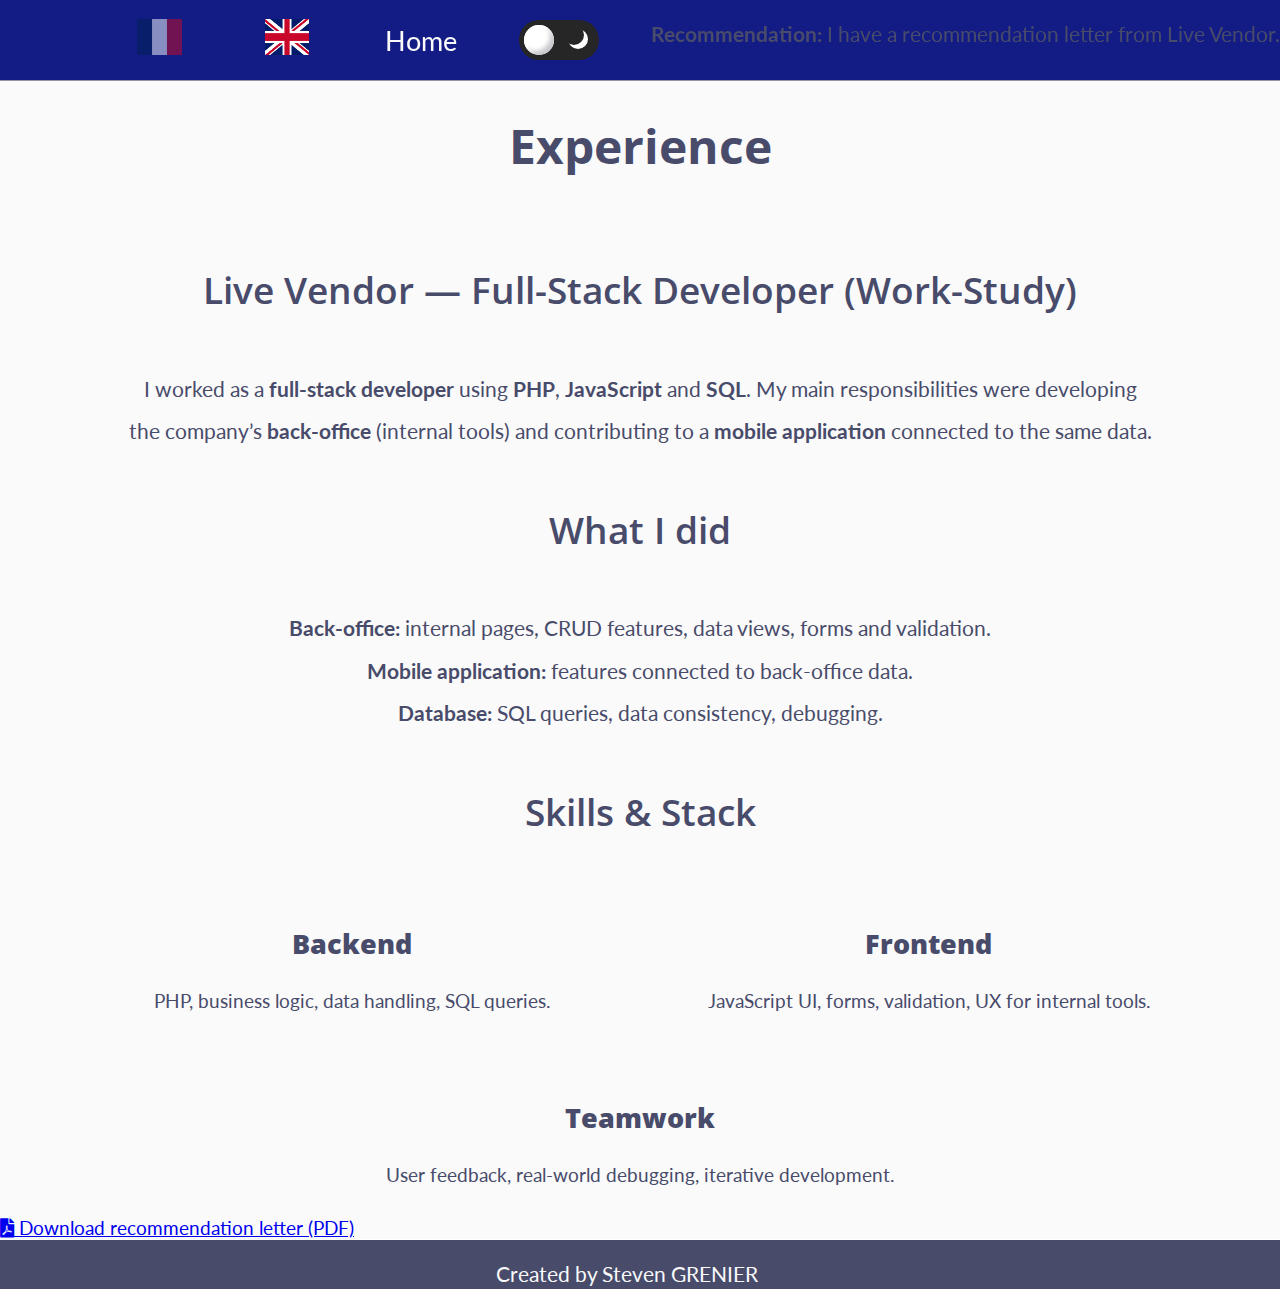
<file: stage_en.html>
<!DOCTYPE html>
<html lang="en">

<head>
    <meta charset="UTF-8">
    <meta http-equiv="X-UA-Compatible" content="IE=edge,chrome=1">
    <meta name="viewport" content="width=device-width,initial-scale=1">
    <title>Steven Grenier | Experience</title>

    <link rel="shortcut icon" href="favicon.ico" type="image/vnd.microsoft.icon">
    <link rel="stylesheet" href="styles.css" type="text/css">
    <link rel="stylesheet" href="style2.css" type="text/css">
    <link rel="stylesheet" href="all.min.css" type="text/css">

    <link rel="preconnect" href="https://fonts.googleapis.com">
    <link rel="preconnect" href="https://fonts.gstatic.com" crossorigin>
    <link href="https://fonts.googleapis.com/css2?family=Lato&family=Open+Sans:wght@400;600;700&display=swap"
          rel="stylesheet">
</head>

<body>

<header>
    <nav>
        <ul class="menu">
            <li class="item">
                <a href="stage_fr.html">
                    <img src="./images/français.png" width="60" height="60" style="opacity:0.5;" alt="French">
                </a>
            </li>
            <li class="item">
                <a href="stage_en.html">
                    <img src="./images/anglais.png" width="60" height="60" alt="English">
                </a>
            </li>

            <li class="item"><a href="index.html">Home</a></li>

            <li class="mode">
                <div class="switch">
                    <div class="flicker"></div>
                    <div class="moon"></div>
                </div>
            </li>

            <li class="toggle"><a href="#"><i class="fas fa-bars"></i></a></li>
        </ul>

        <p>
            <strong>Recommendation:</strong>
            I have a recommendation letter from Live Vendor.
        </p>
    </nav>
</header>

<main>
    <div class="Stage">
        <div class="biography">
            <h1>Experience</h1>
            <br>

            <h2>Live Vendor — Full-Stack Developer (Work-Study)</h2>

            <p>
                I worked as a <strong>full-stack developer</strong> using
                <strong>PHP</strong>, <strong>JavaScript</strong> and <strong>SQL</strong>.
                My main responsibilities were developing the company’s
                <strong>back-office</strong> (internal tools) and contributing to a
                <strong>mobile application</strong> connected to the same data.
            </p>

            <h2>What I did</h2>

            <p>
                <strong>Back-office:</strong> internal pages, CRUD features, data views,
                forms and validation.<br>
                <strong>Mobile application:</strong> features connected to back-office data.<br>
                <strong>Database:</strong> SQL queries, data consistency, debugging.
            </p>
        </div>

        <div class="wrapper">
            <h2>Skills & Stack</h2>

            <div class="block">
                <h3><strong>Backend</strong></h3>
                PHP, business logic, data handling, SQL queries.
            </div>

            <div class="block">
                <h3><strong>Frontend</strong></h3>
                JavaScript UI, forms, validation, UX for internal tools.
            </div>

            <div class="block">
                <h3><strong>Teamwork</strong></h3>
                User feedback, real-world debugging, iterative development.
            </div>
        </div>

        <div class="recommendation-btn-wrapper">
            <a href="recommendation/Lettre_Live_vendor.pdf"
               target="_blank"
               rel="noopener noreferrer"
               class="recommendation-btn">
                <i class="fas fa-file-pdf"></i>
                Download recommendation letter (PDF)
            </a>
        </div>
    </div>
</main>

<footer>
    <div>
        <p>Created by Steven GRENIER</p>
    </div>
</footer>

<script src="script.js"></script>
</body>
</html>
</file>
<file: styles.css>
/* General */
* {
	box-sizing: border-box;
}


html, body {
    margin: 0 auto;
    font-family: 'Lato', sans-serif;;
}

.drapeau {
    position: relative;
    float: left;
}

html {
    font-size: 16px;
	scroll-behavior: smooth;
}

body {
    z-index: 1;
    color: #484b6a;
    background-color: #fafafa;
    transition: 0.5s;
}


h1 {
    font-size: 2.1rem;
    font-weight: 700;
    text-align: center;
}

p {
    text-align: center;
}
h2 {
    font-size: 1.6rem;
    font-weight: 600;
}

h3 {
    font-size: 1.1rem;
    font-weight: 600;
}

h1, h2, h3 {
    color: #484b6a;
    font-family: 'Open Sans', sans-serif;
}

.dark h1, .dark h2, .dark h3{
    color: #eeeeee;
}




@media screen and (min-width: 768px) {
    h1 {
        font-size: 2.5rem;
    }
    h2 {
        font-size: 1.95rem;
    }
    h3 {
        font-size: 1.40rem;
    }
    p {
        font-size: 1.10rem;
    }
}

@media screen and (min-width: 1024px) {
    html {
        font-size: 1.2rem;
    }
}

/* Header */
header {
    position: sticky;
    z-index: 10;
    top: 0;
    background-color: #131c85;
    border-bottom: #9394a5 1px solid;
}

.dark header {
    background-color: #272727;
    border-bottom: #eeeeee 1px solid;
}

.dark header {
    background-color: #272727;
}


.logo {
    font-size: 2.5rem;
    color: #fafafa;
}

.dark .logo {
    color: #eeeeee;
}

nav {
    position: sticky;
    z-index: 2;
    padding: 0 1.5rem;
}

nav a {
    color: #fafafa;
    text-decoration: none;
    font-size: 1.4rem;
    transition: color 500ms ease-in-out 50ms;
}

.dark nav  a {
    color: #eeeeee;
    transition: color 500ms ease-in-out 50ms;
}

nav a:hover,a:focus {
    color: #9394a5;
}

.dark nav a:hover, .dark a:focus {
    color: #5b5b85;
    
}

.fa-bars, .fa-times {
    font-size: 2rem;
    cursor: pointer;
    color:  #fafafa;
}

.dark .fa-bars, .dark .fa-times {
    color: #eeeeee;
}

.item {
  padding: 10px;
}

/* Mobile menu */
.menu {
  z-index: auto;
  display: flex;
  flex-wrap: wrap;
  justify-content: space-between;
  align-items: center;
  list-style-type: none;
  
  margin: 0;
  padding: 0 1.2rem;
}
.menu li a {
  display: block;
  padding: 15px 5px;
}

.toggle {
  order: 1;
}


.item {
  order: 2;
  width: 100%;
  text-align: center;
  display: none;
}
.active .item {
  display: block;
}


@media screen and (min-width: 1024px) {
    nav {
        display: flex;
        justify-content: flex-end;
        padding: 0 0;
    }
    
    .menu {
        align-items: center;
        flex-wrap: nowrap;
        height: 80px;
    }
    .logo {
        order: 0;
        position: absolute;
        left: 40px;
    }
    .item {
        order: 1;
        position: relative;
        display: block;
        width: auto;
        padding: 0;
    }

    .item, .mode {
        padding: 0 1.5rem;
    }
    .toggle {
        display: none;
    }
    .mode {
        order: 2;
    }
}

/* Switch */

.switch {
    width: 80px;
    height: 40px;
    border-radius: 20px;
    background-color: rgb(39, 38, 38);
    position: relative;
    cursor: pointer;
 
}
.switch-light {
    background-color: rgb(255, 203, 89);
}

.flicker {
    width: 30px;
    height: 30px;
    border-radius: 50%;
    background-color: rgb(255, 255, 255);
    position: absolute;
    top: 5px;
    left: 5px;
    transition: 0.3s;
    box-shadow: 
        inset 4px 4px 4px rgb(255, 255, 255), 
        inset -4px -4px 4px rgb(195 193 198 / 90%);
}

.flicker2 {
    width: 30px;
    height: 30px;
    border-radius: 50%;
    background-color: rgb(255, 255, 255);
    position: absolute;
    top: 5px;
    left: 5px;
    transition: 0.3s;
    box-shadow: 
        inset 4px 4px 4px rgb(255, 255, 255), 
        inset -4px -4px 4px rgb(195 193 198 / 90%);
}

.dark {
    background-color: #272727;
    transition: 0.5s;
}
.moon2 {
    width: 20px;
    height: 20px;
    border-radius: 10px;
    box-shadow: 4px 4px 0 0 rgb(255, 255, 255);
    position: absolute;
    top: 5px;
    left: 45px;
}
.moon {
    width: 20px;
    height: 20px;
    border-radius: 10px;
    box-shadow: 4px 4px 0 0 rgb(255, 255, 255);
    position: absolute;
    top: 5px;
    left: 45px;
}


.dark .flicker {
    transform: translateX(40px);
}


/* Presentation */

.presentation {
    display: flex;
    flex-direction: column;
    flex-wrap: wrap;
    align-content: center;
    justify-content: center;
    align-items: center;
    margin: 1.75rem auto;
}

.photo-name {
    display: flex;
    flex-direction: column;
    align-items: center;
}
.icon {
    font-size: 2.0rem;
    color: #484b6a;
    transition: color 500ms ease-in-out;
}

.icon:hover, .icon:focus {
    color: #9394a5;
}

.dark .icon {
    color: #eeeeee;
    transition: color 500ms ease-in-out;
}

.dark .icon:hover, .dark .icon:focus {
    color: #5b5b85;
}



.social-media ul{
    list-style-type: none;
    padding: 0 0;
    margin: 0.5rem 0;
}
.social-media li {
    display: inline-flex;
    justify-content: space-between;
    padding: 0 1rem;
}

.name {
    text-align: center;
    color: #272727;
    padding: 0 0;
}
.dark .name {
    color: #eeeeee;
}


.avatar {
    width: 300px;
    height: 300px;
}

@media screen and (min-width: 768px) {
    .icon {
        font-size: 2.5rem;
    }
    .avatar {
        width: 400px;
        height: 400px;
    }
}

/* About me */

.about-me {
    margin-top: 8.6rem;
    padding: 2rem 0;
    background-color: #e4e5f1;
}

.dark .about-me {
    background-color: #313131;
}

.biography {
    display: flex;
    flex-direction: column;
    align-items: center;
    align-content: center;
    justify-content: center;
}
.dark .biography{
    color: #eeeeee;
}


.biography p {
    width: 80%;
    line-height: 2.0;
}


/* Career */

.career {
    display: flex;
    align-content: center;
    width: 1200px;
    flex-direction: row;
    justify-content: center;
    flex-wrap: wrap;
    font-size: 0.875rem;
    padding: 2rem 0;
}

.dark .career {
    color: #eeeeee;
}

.education, .languages, .interests {
    padding-bottom: 1.5rem;
    width: 280px;
}


.education ul {
    list-style-type: none;
    padding: 0 0;
    margin: 1.2rem 0;
}

.education .school {
    padding: 0 0;
}

.bullet {
    font-size: 1.2rem;
    font-weight: normal;
}

.languages ul, .interests ul {
    padding: 0 1.3rem;
    
}



@media screen and (min-width: 768px) {
    .education, .interests, .languages {
        width: 26.6%;
        padding: 1.5rem 1.2rem;
    }
}



/* Skills */

.programming-skills {
    display: flex;
    align-items: center;
    flex-direction: column;
    justify-content: center;
    margin: 5.5rem 0;
    padding: 2rem 0;

}

.dark .programming-skills {
    color: #eeeeee;
}

.skills-container {
    display: flex;
    align-items: center;
    justify-content: center;
    align-content: space-around;
    flex-direction: row;
    flex-wrap: wrap;
    /* width: 100%; */
}

.skills-images {
    margin: 2rem;
}

.skills-images i,img {
    font-size: 8rem;
    padding: 0.6rem 0.4rem;
    text-align: center;
}


.fa-html5 {
    color: #E34C26;
}

.fa-css3-alt {
   color: #2965f1;
}
.fa-js{
    color: #F0DB4F;
}

.fa-python{
    color:#306998;
}

.fa-code {
    color: #3a54cc;
}

.fa-git-alt {
    color: #F1502F;
}

.skills-images .fa-github {
    color: #211F1F;
}

.dark .skills-images .fa-github {
    color: #eeeeee;
}

.skills-images figcaption {
    font-size: 1.1rem;
    text-align: center;
}

@media screen and (min-width: 768px) {
    .skills-images i {
        font-size: 5.3rem;
    }
}

/* Projects */

.projects {
    margin: 8rem 0;
    padding-top: 2rem;
    padding-bottom: 6rem;
    background-color: #e4e5f1;
}
.dark .projects {
    color: #eeeeee;
    background-color: #313131;
}

.projects h2 {
    text-align: center;
}


.project-container {
    display: flex;
    justify-content: center;
    flex-wrap: wrap;
    flex-direction: row;
}

.project-image {
    border: #9394a5 1px solid;
}



.dark .project-image {
    border: #aaaaff 1px solid;
}

.dark .project-image img {
    border-bottom: #aaaaff 1px solid;
}


.project-image img {
    width: 260px;
    height: 260px;
    background-color: #d2d3db;
    border-bottom: #9394a5 solid 1px;
    transition: all 300ms ease-in-out;
}
.project-image a img {
    width: 600px;
}

.project-image img:hover, .project-image img:focus {
    background-color: #484b6a;
}


.dark .project-image img {
    background-color: #5b5b85;
    border-bottom: #aaaaff solid 1px;
    transition: all 300ms ease-in-out;
}

.dark .project-image img:hover, .dark .project-image img:focus {
    background-color: #aaaaff;
}




.project-image figcaption {
    text-align: center;
    padding: 1rem 0;
    font-size: 1.1rem;
    background-color: #fafafa;
    transition: 300ms ease-in-out;
}


.project-image figcaption:hover, .project-image figcaption:focus {
    color: #d2d3db;
}

.dark .project-image figcaption {
    background-color: #313131;
    transition: 300ms ease-in-out;
}

.dark .project-image figcaption:hover, .dark .project-image figcaption:focus {
    color: #5b5b85;
}


.project-image a {
    text-decoration: none;
    color: #484b6a;
    background-color: #fafafa;
}

.dark .project-image a {
    color: #eeeeee;
    background-color: #313131;
}

.project-image:hover, .project-image:focus {
    text-decoration: none;
    color: #eeeeee;
}


@media screen and (min-width: 1024px) {
    .project-image img {
        width: 360px;
        height: 360px;
    }
}


/* Footer */

footer {
    bottom: 0;
    left: 0;
    width: 100%;
    height: 50px;
    background-color: #484b6a;
    color: #fff;
    text-align: center;
    border-top: 1px solid #9394a5;
  }
footer p {
    margin-right: 2%;
    color: #fafafa;
}

.dark footer p{
    color: #fff;
}
@media screen and (min-width: 1024px) {
    footer {
        text-align: right;
        border-top: white 1px solid;
    }
}
</file>
<file: style2.css>
.wrapper {
    text-align: center; /* pour centrer les blocs horizontalement */
  }
  
  .block {
    display: inline-flex; /* pour placer les blocs côte à côte */
    flex-direction: column;
    width: 40%; /* pour définir la largeur de chaque bloc */
    margin: 30px; /* pour ajouter une marge autour de chaque bloc */
  }
</file>
